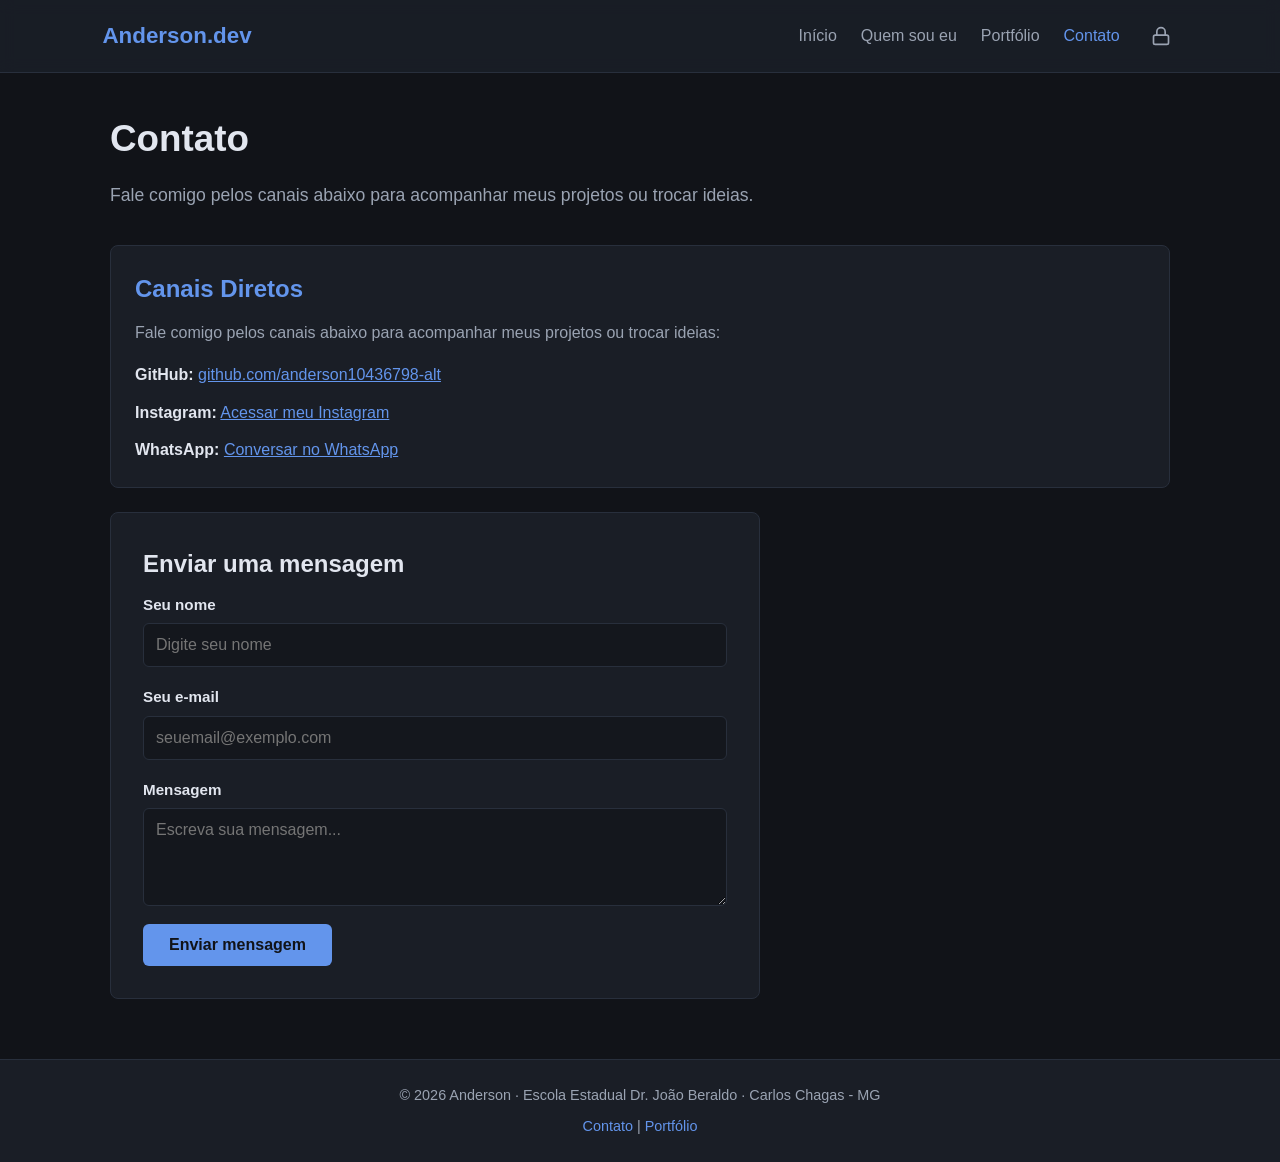
<file: contato.html>
<!DOCTYPE html>
<html lang="pt-BR">
<head>
    <meta charset="UTF-8">
    <meta name="viewport" content="width=device-width, initial-scale=1.0">
    <meta name="description" content="Entre em contato com Anderson através do GitHub, Instagram, WhatsApp ou enviando uma mensagem direta.">
    <title>Contato | Anderson</title>
    <link rel="stylesheet" href="css/style.css">
</head>
<body>

    <header class="header">
        <div class="logo">
            <a href="index.html">Anderson.dev</a>
        </div>
        <nav class="nav" aria-label="Menu principal">
            <a href="index.html">Início</a>
            <a href="quemsoueu.html">Quem sou eu</a>
            <a href="portfolio.html">Portfólio</a>
            <a href="contato.html" class="active">Contato</a>
            <a href="login.html" class="lock-icon" aria-label="Acesso restrito ao painel" title="Área Restrita">
                <svg xmlns="http://www.w3.org/2000/svg" width="20" height="20" viewBox="0 0 24 24" fill="none" stroke="currentColor" stroke-width="2" stroke-linecap="round" stroke-linejoin="round" aria-hidden="true">
                    <rect x="3" y="11" width="18" height="11" rx="2" ry="2"></rect>
                    <path d="M7 11V7a5 5 0 0 1 10 0v4"></path>
                </svg>
            </a>
        </nav>
    </header>

    <main class="container">
        <h1>Contato</h1>
        <p class="subtitle">Fale comigo pelos canais abaixo para acompanhar meus projetos ou trocar ideias.</p>

        <section class="news-card" aria-labelledby="titulo-canais">
            <h2 id="titulo-canais" style="color: var(--primary); margin-bottom: 12px;">Canais Diretos</h2>
            <p style="margin-bottom: 16px;">Fale comigo pelos canais abaixo para acompanhar meus projetos ou trocar ideias:</p>

            <ul style="list-style: none; display: flex; flex-direction: column; gap: 12px;">
                <li>
                    <strong>GitHub:</strong>
                    <a href="https://github.com/anderson10436798-alt" target="_blank" rel="noopener noreferrer" style="color: var(--primary);">github.com/anderson10436798-alt</a>
                </li>
                <li>
                    <strong>Instagram:</strong>
                    <a href="https://instagram.com" target="_blank" rel="noopener noreferrer" style="color: var(--primary);">Acessar meu Instagram</a>
                </li>
                <li>
                    <strong>WhatsApp:</strong>
                    <a href="https://wa.me/5533999999999" target="_blank" rel="noopener noreferrer" style="color: var(--primary);">Conversar no WhatsApp</a>
                </li>
            </ul>
        </section>

        <section class="dashboard-form-section" style="margin-top: 24px;" aria-labelledby="titulo-form-contato">
            <h2 id="titulo-form-contato">Enviar uma mensagem</h2>
            <form id="contato-form">
                <div class="form-group">
                    <label for="nome">Seu nome</label>
                    <input type="text" id="nome" name="nome" placeholder="Digite seu nome" required>
                </div>

                <div class="form-group">
                    <label for="email">Seu e-mail</label>
                    <input type="email" id="email" name="email" placeholder="seuemail@exemplo.com" required>
                </div>

                <div class="form-group">
                    <label for="mensagem">Mensagem</label>
                    <textarea id="mensagem" name="mensagem" rows="4" placeholder="Escreva sua mensagem..." required></textarea>
                </div>

                <p id="status-contato" aria-live="polite" style="margin-bottom: 12px;"></p>

                <button type="submit" class="btn btn-primary">Enviar mensagem</button>
            </form>
        </section>
    </main>

    <footer class="footer">
        <p>&copy; 2026 Anderson · Escola Estadual Dr. João Beraldo · Carlos Chagas - MG</p>
        <div class="social-footer">
            <a href="contato.html">Contato</a> |
            <a href="portfolio.html">Portfólio</a>
        </div>
    </footer>

    <script type="module">
        import { SUPABASE_URL, SUPABASE_ANON_KEY } from "./supabase/config.js";

        const form = document.getElementById("contato-form");
        const statusMsg = document.getElementById("status-contato");

        if (form) {
            form.addEventListener("submit", async (event) => {
                event.preventDefault();
                statusMsg.textContent = "A enviar...";

                const dadosLead = {
                    nome: document.getElementById("nome").value.trim(),
                    email: document.getElementById("email").value.trim(),
                    mensagem: document.getElementById("mensagem").value.trim()
                };

                try {
                    const resposta = await fetch(`${SUPABASE_URL}/rest/v1/leads`, {
                        method: "POST",
                        headers: {
                            "Content-Type": "application/json",
                            "apikey": SUPABASE_ANON_KEY,
                            "Authorization": `Bearer ${SUPABASE_ANON_KEY}`
                        },
                        body: JSON.stringify([dadosLead])
                    });

                    if (resposta.ok) {
                        statusMsg.style.color = "#4ade80";
                        statusMsg.textContent = "Mensagem enviada com sucesso!";
                        form.reset();
                    } else {
                        statusMsg.style.color = "var(--error)";
                        statusMsg.textContent = "Mensagem registada localmente. Obrigado pelo contato!";
                        form.reset();
                    }
                } catch (erro) {
                    statusMsg.style.color = "var(--error)";
                    statusMsg.textContent = "Não foi possível enviar agora. Tenta pelos links diretos acima.";
                }
            });
        }
    </script>

</body>
</html>
</file>
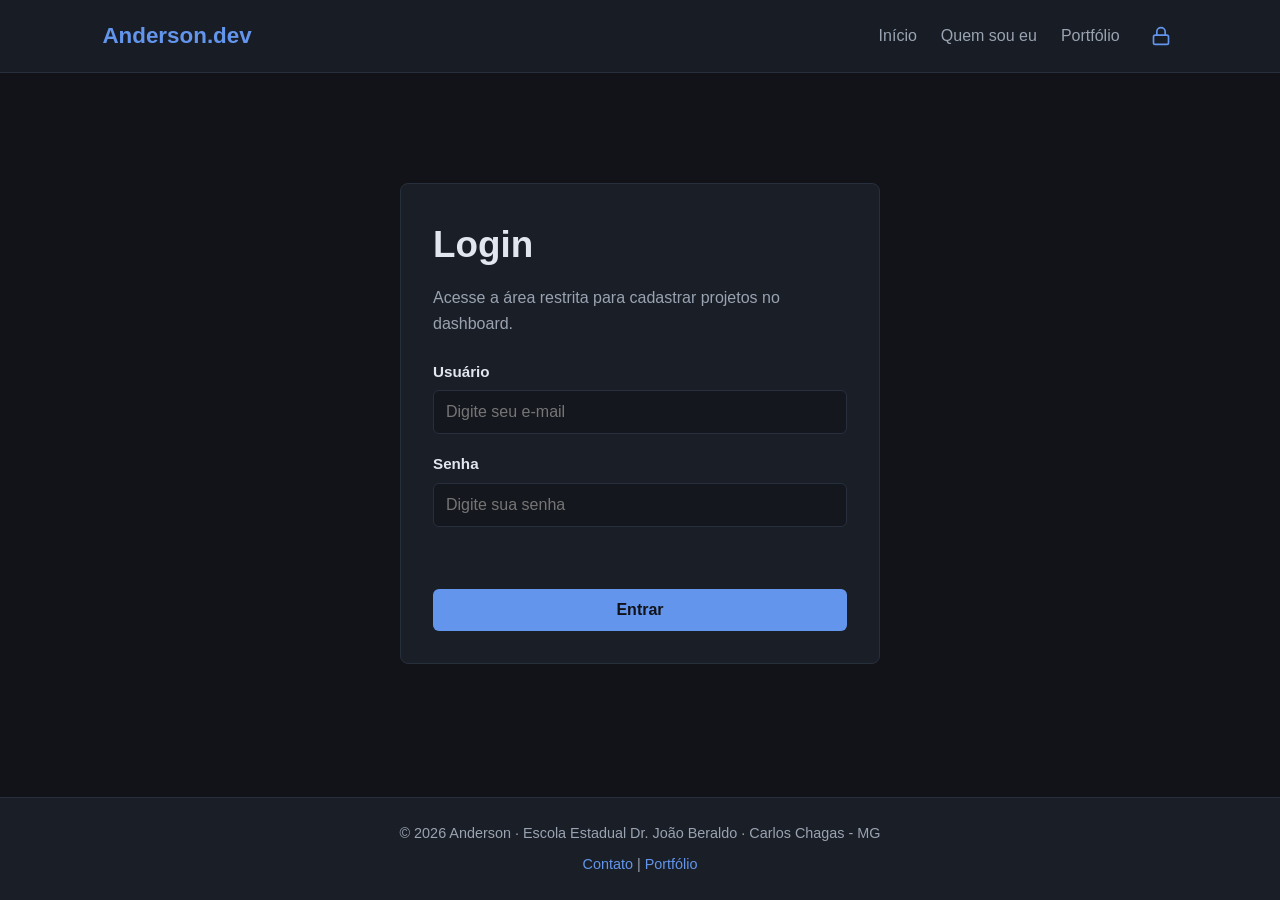
<file: dashboard.html>
<!DOCTYPE html>
<html lang="pt-BR">
<head>
    <meta charset="UTF-8">
    <meta name="viewport" content="width=device-width, initial-scale=1.0">
    <meta name="robots" content="noindex">
    <meta name="description" content="Área administrativa restrita para cadastro de novos projetos.">
    <title>Dashboard | Portfólio</title>
    <link rel="stylesheet" href="css/style.css">
</head>
<body>

    <header class="header">
        <div class="logo">
            <a href="index.html">Anderson.dev</a>
        </div>
        <nav class="nav" aria-label="Menu principal">
            <a href="index.html">Início</a>
            <a href="quemsoueu.html">Quem sou eu</a>
            <a href="portfolio.html">Portfólio</a>
            <a href="login.html" class="lock-icon" aria-label="Acesso restrito ao painel" title="Área Restrita">
                <svg xmlns="http://www.w3.org/2000/svg" width="20" height="20" viewBox="0 0 24 24" fill="none" stroke="currentColor" stroke-width="2" stroke-linecap="round" stroke-linejoin="round" aria-hidden="true">
                    <rect x="3" y="11" width="18" height="11" rx="2" ry="2"></rect>
                    <path d="M7 11V7a5 5 0 0 1 10 0v4"></path>
                </svg>
            </a>
        </nav>
    </header>

    <main class="container">
        <h1>Dashboard</h1>
        <p class="subtitle">Área restrita para cadastrar um novo projeto do portfólio.</p>

        <section class="dashboard-form-section">
            <h2>Cadastrar projeto</h2>
            <form id="projeto-form">
                <div class="form-group">
                    <label for="titulo">Título</label>
                    <input type="text" id="titulo" name="titulo" placeholder="Ex: Sistema Escolar Local" required>
                </div>

                <div class="form-group">
                    <label for="descricao">Descrição</label>
                    <textarea id="descricao" name="descricao" rows="4" placeholder="Descreva o projeto..." required></textarea>
                </div>

                <div class="form-group">
                    <label for="imagem">Imagem</label>
                    <input type="text" id="imagem" name="imagem" placeholder="Ex: img/projeto.webp" required>
                </div>

                <div class="form-group">
                    <label for="link">Link</label>
                    <input type="url" id="link" name="link" placeholder="https://exemplo.com" required>
                </div>

                <button type="submit" class="btn btn-primary">Salvar projeto</button>
            </form>
        </section>
    </main>

    <footer class="footer">
        <p>&copy; 2026 Anderson · Escola Estadual Dr. João Beraldo · Carlos Chagas - MG</p>
        <div class="social-footer">
            <a href="quemsoueu.html">Contato</a> |
            <a href="portfolio.html">Portfólio</a>
        </div>
    </footer>

    <script type="module">
        import { cadastrarProjeto } from "./supabase/projetos.js";

        if (sessionStorage.getItem("logado") !== "true") {
            window.location.href = "login.html";
        }

        const form = document.getElementById("projeto-form");

        if (form) {
            form.addEventListener("submit", async (event) => {
                event.preventDefault();

                const novoProjeto = {
                    nome: document.getElementById("titulo").value.trim(),
                    descricao: document.getElementById("descricao").value.trim(),
                    imagem: document.getElementById("imagem").value.trim(),
                    link: document.getElementById("link").value.trim()
                };

                try {
                    await cadastrarProjeto(novoProjeto);
                    alert("Projeto salvo com sucesso no Supabase!");
                    form.reset();
                } catch (erro) {
                    alert(erro.message);
                }
            });
        }
    </script>

</body>
</html>
</file>
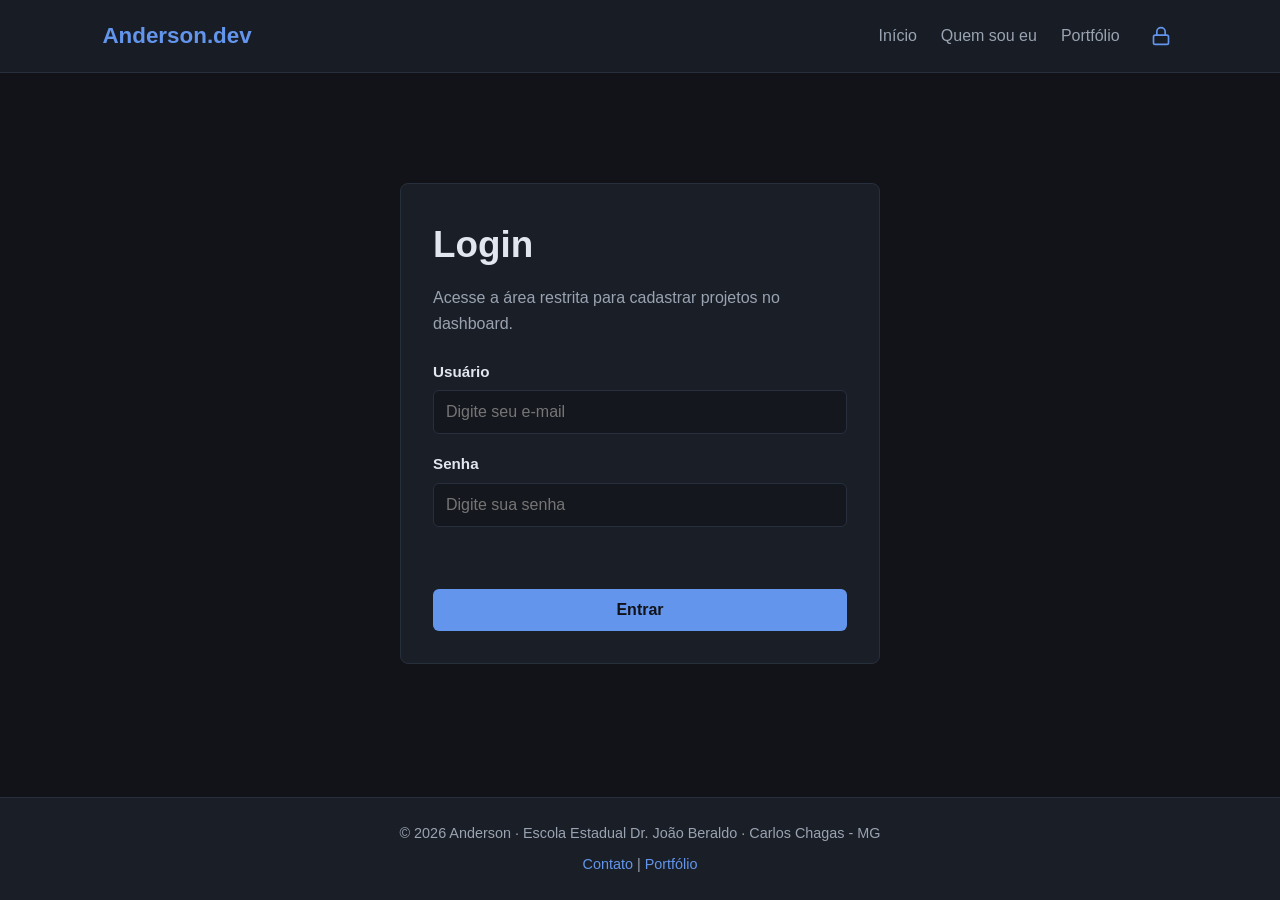
<file: login.html>
<!DOCTYPE html>
<html lang="pt-BR">
<head>
    <meta charset="UTF-8">
    <meta name="viewport" content="width=device-width, initial-scale=1.0">
    <meta name="robots" content="noindex">
    <meta name="description" content="Tela de acesso restrito para o painel do portfólio.">
    <title>Login | Área Restrita</title>
    <link rel="stylesheet" href="css/style.css">
</head>
<body>

    <header class="header">
        <div class="logo">
            <a href="index.html">Anderson.dev</a>
        </div>
        <nav class="nav" aria-label="Menu principal">
            <a href="index.html">Início</a>
            <a href="quemsoueu.html">Quem sou eu</a>
            <a href="portfolio.html">Portfólio</a>
            <a href="login.html" class="lock-icon active" aria-label="Acesso restrito ao painel" title="Área Restrita">
                <svg xmlns="http://www.w3.org/2000/svg" width="20" height="20" viewBox="0 0 24 24" fill="none" stroke="currentColor" stroke-width="2" stroke-linecap="round" stroke-linejoin="round">
                    <rect x="3" y="11" width="18" height="11" rx="2" ry="2"></rect>
                    <path d="M7 11V7a5 5 0 0 1 10 0v4"></path>
                </svg>
            </a>
        </nav>
    </header>

    <main class="container auth-container">
        <section class="auth-box">
            <h1>Login</h1>
            <p>Acesse a área restrita para cadastrar projetos no dashboard.</p>

            <form id="login-form">
                <div class="form-group">
                    <label for="usuario">Usuário</label>
                    <input type="email" id="usuario" name="usuario"
placeholder="Digite seu e-mail" required>
                </div>

                <div class="form-group">
                    <label for="senha">Senha</label>
                    <input type="password" id="senha" name="senha" placeholder="Digite sua senha" required>
                </div>

                <p id="mensagem-erro" class="error-msg" aria-live="polite"></p>

                <button type="submit" class="btn btn-primary btn-full">Entrar</button>
            </form>
        </section>
    </main>

    <footer class="footer">
        <p>&copy; 2026 Anderson · Escola Estadual Dr. João Beraldo · Carlos Chagas - MG</p>
        <div class="social-footer">
            <a href="quemsoueu.html">Contato</a> |
            <a href="portfolio.html">Portfólio</a>
        </div>
    </footer>

   <script type="module" src="js/login.js"></script>
</body>
</html>
</file>
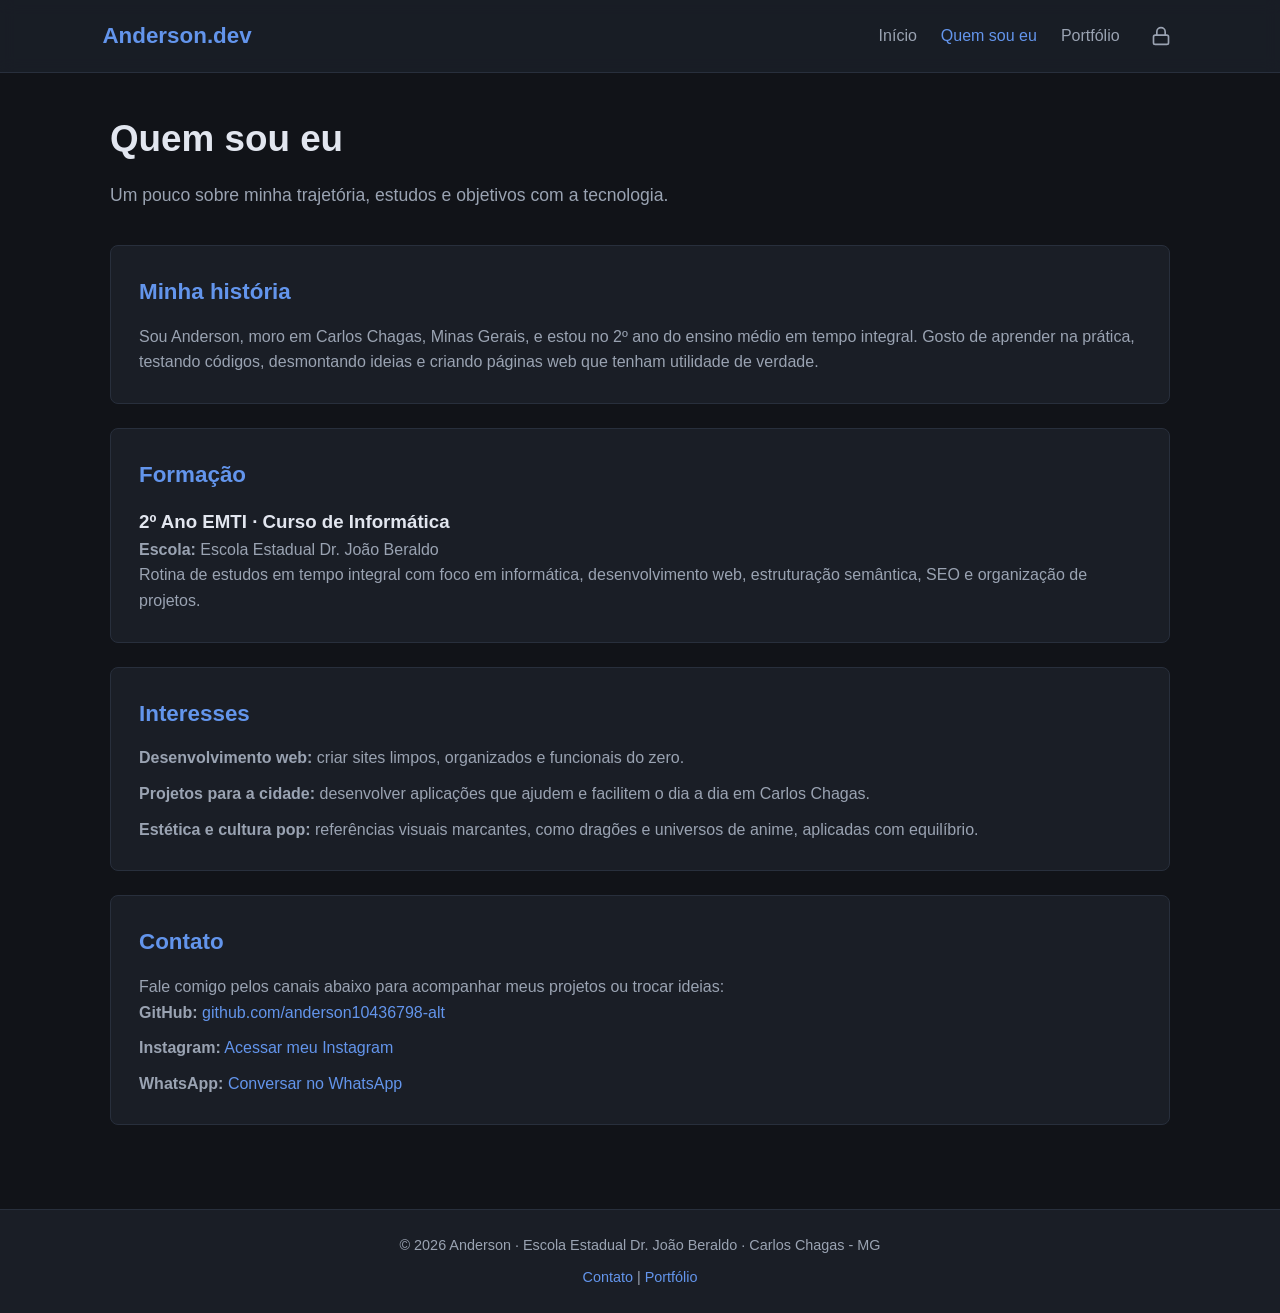
<file: quemsoueu.html>
<!DOCTYPE html>
<html lang="pt-BR">
<head>
    <meta charset="UTF-8">
    <meta name="viewport" content="width=device-width, initial-scale=1.0">
    <meta name="description" content="Conheça a história de Anderson, sua formação na Escola Estadual Dr. João Beraldo e seus interesses em tecnologia e desenvolvimento web.">
    <title>Quem sou eu | Anderson</title>
    <link rel="stylesheet" href="css/style.css">
</head>
<body>

    <header class="header">
        <div class="logo">
            <a href="index.html">Anderson.dev</a>
        </div>
        <nav class="nav" aria-label="Menu principal">
            <a href="index.html">Início</a>
            <a href="quemsoueu.html" class="active">Quem sou eu</a>
            <a href="portfolio.html">Portfólio</a>
            <a href="login.html" class="lock-icon" aria-label="Acesso restrito ao painel" title="Área Restrita">
                <svg xmlns="http://www.w3.org/2000/svg" width="20" height="20" viewBox="0 0 24 24" fill="none" stroke="currentColor" stroke-width="2" stroke-linecap="round" stroke-linejoin="round">
                    <rect x="3" y="11" width="18" height="11" rx="2" ry="2"></rect>
                    <path d="M7 11V7a5 5 0 0 1 10 0v4"></path>
                </svg>
            </a>
        </nav>
    </header>

    <main class="container">
        <h1>Quem sou eu</h1>
        <p class="subtitle">Um pouco sobre minha trajetória, estudos e objetivos com a tecnologia.</p>

        <section class="about-section">
            <h2>Minha história</h2>
            <p>Sou Anderson, moro em Carlos Chagas, Minas Gerais, e estou no 2º ano do ensino médio em tempo integral. Gosto de aprender na prática, testando códigos, desmontando ideias e criando páginas web que tenham utilidade de verdade.</p>
        </section>

        <section class="about-section">
            <h2>Formação</h2>
            <article class="formation-item">
                <h3>2º Ano EMTI · Curso de Informática</h3>
                <p><strong>Escola:</strong> Escola Estadual Dr. João Beraldo</p>
                <p>Rotina de estudos em tempo integral com foco em informática, desenvolvimento web, estruturação semântica, SEO e organização de projetos.</p>
            </article>
        </section>

        <section class="about-section">
            <h2>Interesses</h2>
            <ul class="interests-list">
                <li><strong>Desenvolvimento web:</strong> criar sites limpos, organizados e funcionais do zero.</li>
                <li><strong>Projetos para a cidade:</strong> desenvolver aplicações que ajudem e facilitem o dia a dia em Carlos Chagas.</li>
                <li><strong>Estética e cultura pop:</strong> referências visuais marcantes, como dragões e universos de anime, aplicadas com equilíbrio.</li>
            </ul>
        </section>

        <section class="about-section">
            <h2>Contato</h2>
            <p>Fale comigo pelos canais abaixo para acompanhar meus projetos ou trocar ideias:</p>
            <ul class="contact-links">
                <li><strong>GitHub:</strong> <a href="https://github.com/anderson10436798-alt" target="_blank" rel="noopener noreferrer">github.com/anderson10436798-alt</a></li>
                <li><strong>Instagram:</strong> <a href="https://instagram.com" target="_blank" rel="noopener noreferrer">Acessar meu Instagram</a></li>
                <li><strong>WhatsApp:</strong> <a href="https://wa.me/5533999999999" target="_blank" rel="noopener noreferrer">Conversar no WhatsApp</a></li>
            </ul>
        </section>
    </main>

    <footer class="footer">
        <p>&copy; 2026 Anderson · Escola Estadual Dr. João Beraldo · Carlos Chagas - MG</p>
        <div class="social-footer">
            <a href="quemsoueu.html">Contato</a> |
            <a href="portfolio.html">Portfólio</a>
        </div>
    </footer>

</body>
</html>
</file>
<file: css/style.css>
:root {
    --bg-main: #111318;
    --bg-card: #1a1e26;
    --bg-input: #14171d;
    --text-main: #e2e6ef;
    --text-muted: #9aa3b2;
    --primary: #6395ec;
    --primary-hover: #4d7fd6;
    --border: #282f3c;
    --error: #e06c75;
}

* {
    margin: 0;
    padding: 0;
    box-sizing: border-box;
    font-family: 'Segoe UI', Tahoma, Geneva, Verdana, sans-serif;
}

body {
    background-color: var(--bg-main);
    color: var(--text-main);
    line-height: 1.6;
    display: flex;
    flex-direction: column;
    min-height: 100vh;
}

main {
    flex: 1;
}

.container {
    max-width: 1100px;
    margin: 0 auto;
    padding: 110px 20px 60px;
    width: 100%;
}

.header {
    display: flex;
    justify-content: space-between;
    align-items: center;
    padding: 18px 8%;
    background-color: rgba(26, 30, 38, 0.95);
    backdrop-filter: blur(8px);
    border-bottom: 1px solid var(--border);
    position: fixed;
    width: 100%;
    top: 0;
    z-index: 1000;
}

.logo a {
    display: flex;
    align-items: center;
    gap: 10px;
    font-size: 1.4rem;
    font-weight: bold;
    color: var(--primary);
    text-decoration: none;
}

.logo-img {
    width: 32px;
    height: 32px;
    object-fit: contain;
    border-radius: 6px;
}

.nav {
    display: flex;
    align-items: center;
    gap: 24px;
}

.nav a {
    color: var(--text-muted);
    text-decoration: none;
    font-weight: 500;
    transition: color 0.3s;
    display: flex;
    align-items: center;
}

.nav a:hover,
.nav a.active {
    color: var(--primary);
}

.lock-icon {
    padding: 6px;
    border-radius: 6px;
    border: 1px solid transparent;
}

.lock-icon:hover {
    border-color: var(--border);
    background-color: var(--bg-main);
}

.hero {
    max-width: 780px;
    margin: 0 auto;
    padding: 24px 20px 40px;
    text-align: center;
}

.profile-avatar {
    width: 150px;
    height: 150px;
    border-radius: 50%;
    object-fit: cover;
    object-position: center;
    border: 3px solid var(--primary);
    display: block;
    margin: 0 auto 24px;
    background-color: var(--bg-card);
    box-shadow: 0 8px 24px rgba(0, 0, 0, 0.35);
}

.hero h1 {
    font-size: 2.4rem;
    line-height: 1.2;
    margin-bottom: 14px;
}

.highlight {
    color: var(--primary);
}

.hero p {
    color: var(--text-muted);
    font-size: 1.08rem;
    margin-bottom: 24px;
}

.skills,
.skills-list {
    list-style: none;
    display: flex;
    flex-wrap: wrap;
    gap: 10px;
    justify-content: center;
    margin-bottom: 28px;
}

.skills span,
.skills-list li {
    background-color: var(--bg-card);
    border: 1px solid var(--border);
    color: var(--primary);
    padding: 6px 14px;
    border-radius: 20px;
    font-size: 0.9rem;
    font-weight: 500;
}

.btn,
.btn-primary {
    display: inline-block;
    padding: 12px 26px;
    background-color: var(--primary);
    color: #111318;
    font-weight: bold;
    text-decoration: none;
    border: none;
    border-radius: 6px;
    cursor: pointer;
    font-size: 1rem;
    transition: background-color 0.2s, transform 0.2s;
}

.btn:hover,
.btn-primary:hover {
    background-color: var(--primary-hover);
    transform: translateY(-2px);
}

.btn-full {
    width: 100%;
    text-align: center;
}

.atualidades {
    max-width: 1100px;
    margin: 0 auto;
    padding: 40px 20px 80px;
}

.atualidades h2 {
    font-size: 1.8rem;
    margin-bottom: 24px;
    border-left: 4px solid var(--primary);
    padding-left: 12px;
}

.news-card {
    background-color: var(--bg-card);
    border: 1px solid var(--border);
    border-radius: 8px;
    padding: 24px;
    margin-bottom: 20px;
    transition: border-color 0.3s;
}

.news-card:hover {
    border-color: var(--primary);
}

.news-card h3 {
    font-size: 1.25rem;
    margin-bottom: 10px;
    color: var(--text-main);
}

.news-card p {
    color: var(--text-muted);
}

.container h1 {
    font-size: 2.3rem;
    margin-bottom: 12px;
}

.subtitle {
    color: var(--text-muted);
    margin-bottom: 36px;
    font-size: 1.1rem;
}

.about-section {
    background-color: var(--bg-card);
    border: 1px solid var(--border);
    border-radius: 8px;
    padding: 28px;
    margin-bottom: 24px;
}

.about-section h2 {
    color: var(--primary);
    font-size: 1.4rem;
    margin-bottom: 14px;
}

.about-section p,
.about-section li {
    color: var(--text-muted);
}

.interests-list,
.contact-links {
    list-style: none;
    display: flex;
    flex-direction: column;
    gap: 10px;
}

.contact-links a {
    color: var(--primary);
    text-decoration: none;
}

.contact-links a:hover {
    text-decoration: underline;
}

.projects-grid {
    display: grid;
    grid-template-columns: repeat(auto-fit, minmax(300px, 1fr));
    gap: 24px;
}

.project-card {
    background-color: var(--bg-card);
    border: 1px solid var(--border);
    border-radius: 8px;
    overflow: hidden;
    display: flex;
    flex-direction: column;
    transition: transform 0.3s, border-color 0.3s;
}

.project-card:hover {
    transform: translateY(-4px);
    border-color: var(--primary);
}

.project-card img {
    width: 100%;
    height: 180px;
    object-fit: cover;
    background-color: var(--bg-input);
}

.card-content {
    padding: 22px;
    display: flex;
    flex-direction: column;
    flex: 1;
}

.card-content h2 {
    font-size: 1.3rem;
    margin-bottom: 10px;
}

.card-content p {
    color: var(--text-muted);
    font-size: 0.95rem;
    margin-bottom: 16px;
    flex: 1;
}

.tags {
    display: flex;
    flex-wrap: wrap;
    gap: 8px;
    margin-bottom: 18px;
}

.tags span {
    background-color: var(--bg-main);
    color: var(--primary);
    font-size: 0.8rem;
    padding: 4px 10px;
    border-radius: 4px;
    border: 1px solid var(--border);
}

.btn-card {
    display: inline-block;
    text-align: center;
    padding: 10px 16px;
    border: 1px solid var(--primary);
    color: var(--primary);
    text-decoration: none;
    border-radius: 6px;
    font-weight: 600;
    transition: all 0.2s;
}

.btn-card:hover {
    background-color: var(--primary);
    color: #111318;
}

.auth-container {
    display: flex;
    justify-content: center;
    align-items: center;
}

.auth-box,
.dashboard-form-section {
    background-color: var(--bg-card);
    border: 1px solid var(--border);
    border-radius: 8px;
    padding: 32px;
    width: 100%;
    max-width: 480px;
}

.dashboard-form-section {
    max-width: 650px;
    margin-top: 24px;
}

.auth-box h1,
.dashboard-form-section h2 {
    margin-bottom: 10px;
}

.auth-box p {
    color: var(--text-muted);
    margin-bottom: 24px;
}

.form-group {
    margin-bottom: 18px;
    display: flex;
    flex-direction: column;
    gap: 6px;
}

.form-group label {
    font-weight: 600;
    font-size: 0.95rem;
}

.form-group input,
.form-group textarea {
    background-color: var(--bg-input);
    border: 1px solid var(--border);
    border-radius: 6px;
    padding: 12px;
    color: var(--text-main);
    font-size: 1rem;
}

.form-group input:focus,
.form-group textarea:focus {
    outline: none;
    border-color: var(--primary);
}

.error-msg {
    color: var(--error);
    font-size: 0.9rem;
    margin-bottom: 14px;
    min-height: 20px;
}

.footer {
    background-color: var(--bg-card);
    border-top: 1px solid var(--border);
    padding: 24px 8%;
    text-align: center;
    color: var(--text-muted);
    font-size: 0.9rem;
}

.footer a {
    color: var(--primary);
    text-decoration: none;
}

.footer a:hover {
    text-decoration: underline;
}

.social-footer {
    margin-top: 8px;
}

@media (max-width: 768px) {
    .header {
        flex-direction: column;
        gap: 12px;
        padding: 14px 5%;
    }

    .hero {
        padding-top: 32px;
        text-align: center;
    }

    .skills,
    .skills-list {
        justify-content: center;
    }

    .container {
        padding-top: 140px;
    }
}
</file>
